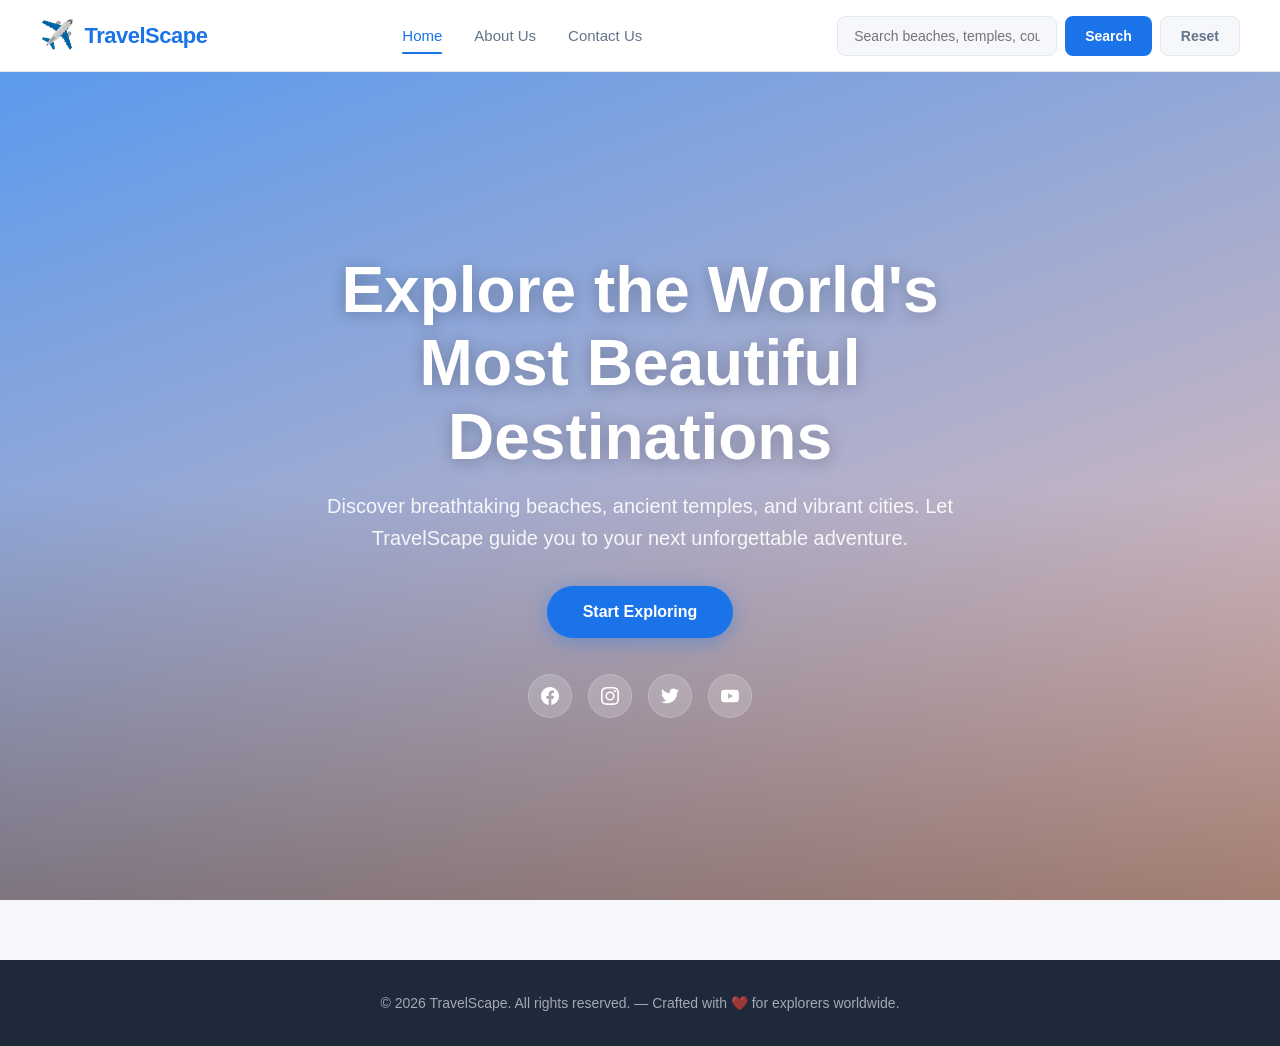
<file: index.html>
<!DOCTYPE html>
<html>
<head>
  <meta http-equiv="refresh" content="0; url=travel_recommendation.html">
  <title>TravelScape</title>
</head>
<body>
  <p>Redirecting to Travel Recommendation...</p>
</body>
</html>
</file>
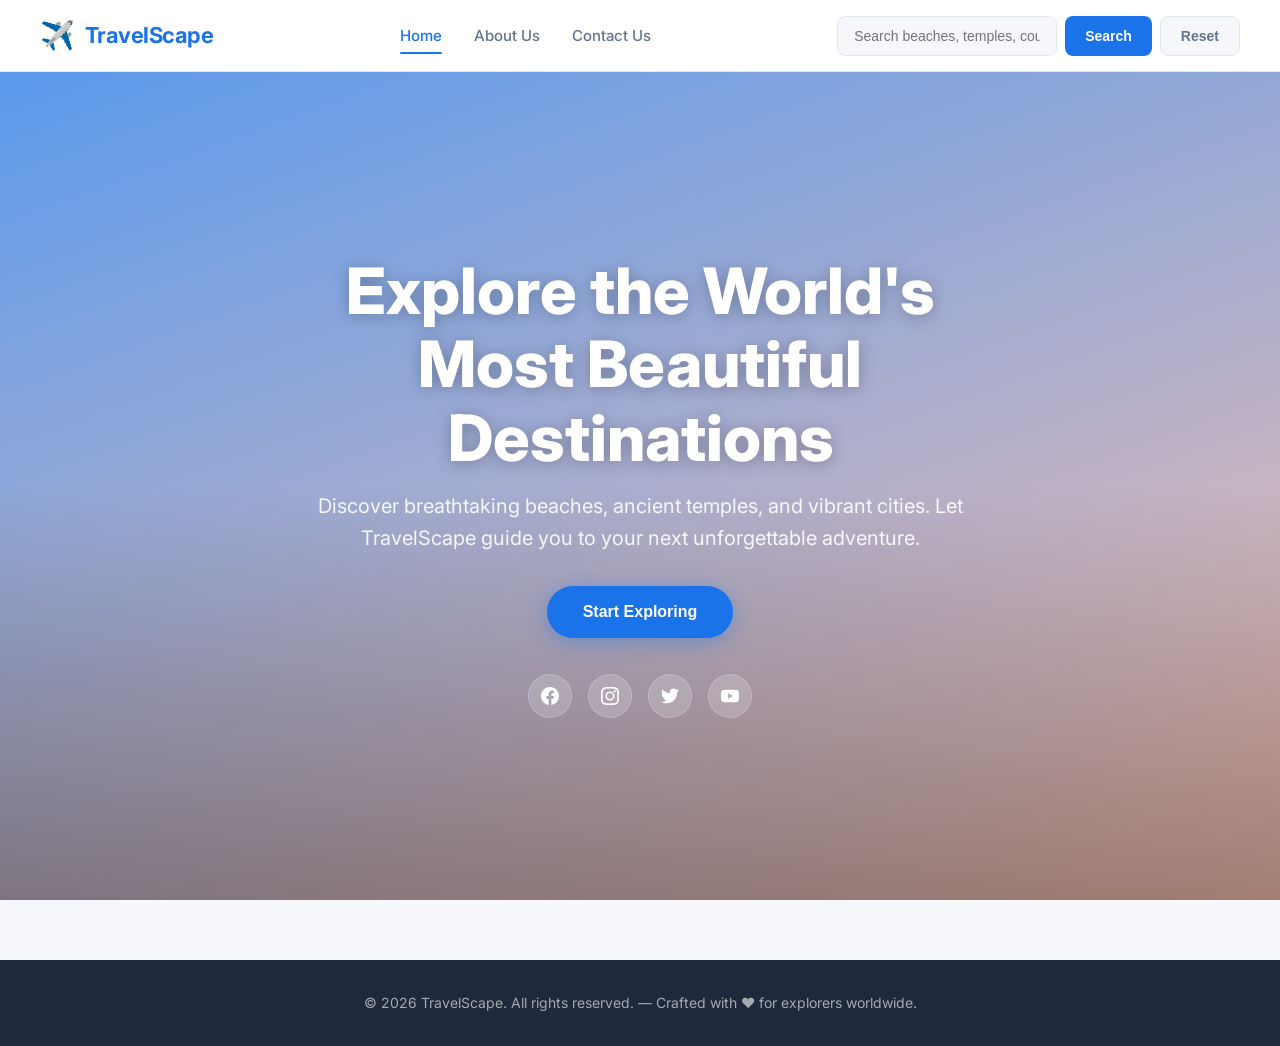
<file: travel_recommendation.html>
<!DOCTYPE html>
<html lang="en">
<head>
  <meta charset="UTF-8">
  <meta name="viewport" content="width=device-width, initial-scale=1.0">
  <title>TravelScape — Discover Your Next Adventure</title>
  <link rel="preconnect" href="https://fonts.googleapis.com">
  <link href="https://fonts.googleapis.com/css2?family=Inter:wght@400;500;600;700;800&display=swap" rel="stylesheet">
  <link rel="stylesheet" href="style.css">
</head>
<body>

  <!-- ═══════════════ NAVBAR ═══════════════ -->
  <nav class="navbar">
    <a href="#" class="nav-brand" onclick="showPage('home'); return false;">
      <span>✈️</span> TravelScape
    </a>

    <div class="nav-links">
      <a href="#" class="nav-link active" data-page="home">Home</a>
      <a href="#" class="nav-link" data-page="about">About Us</a>
      <a href="#" class="nav-link" data-page="contact">Contact Us</a>
    </div>

    <div class="nav-search">
      <input type="text" id="searchInput" placeholder="Search beaches, temples, countries…">
      <button class="btn btn-primary" id="searchBtn">Search</button>
      <button class="btn btn-secondary" id="resetBtn">Reset</button>
    </div>
  </nav>

  <!-- ═══════════════ HOME PAGE ═══════════════ -->
  <section id="home" class="section-visible">

    <!-- Hero -->
    <div class="hero">
      <div class="hero-content">
        <h1>Explore the World's Most Beautiful Destinations</h1>
        <p>Discover breathtaking beaches, ancient temples, and vibrant cities. Let TravelScape guide you to your next unforgettable adventure.</p>
        <button class="btn btn-primary" onclick="document.getElementById('searchInput').focus()">
          Start Exploring
        </button>

        <div class="social-icons">
          <a href="#" title="Facebook">
            <svg width="18" height="18" viewBox="0 0 24 24" fill="currentColor"><path d="M24 12.073c0-6.627-5.373-12-12-12s-12 5.373-12 12c0 5.99 4.388 10.954 10.125 11.854v-8.385H7.078v-3.47h3.047V9.43c0-3.007 1.792-4.669 4.533-4.669 1.312 0 2.686.235 2.686.235v2.953H15.83c-1.491 0-1.956.925-1.956 1.874v2.25h3.328l-.532 3.47h-2.796v8.385C19.612 23.027 24 18.062 24 12.073z"/></svg>
          </a>
          <a href="#" title="Instagram">
            <svg width="18" height="18" viewBox="0 0 24 24" fill="currentColor"><path d="M12 2.163c3.204 0 3.584.012 4.85.07 3.252.148 4.771 1.691 4.919 4.919.058 1.265.069 1.645.069 4.849 0 3.205-.012 3.584-.069 4.849-.149 3.225-1.664 4.771-4.919 4.919-1.266.058-1.644.07-4.85.07-3.204 0-3.584-.012-4.849-.07-3.26-.149-4.771-1.699-4.919-4.92-.058-1.265-.07-1.644-.07-4.849 0-3.204.013-3.583.07-4.849.149-3.227 1.664-4.771 4.919-4.919 1.266-.057 1.645-.069 4.849-.069zM12 0C8.741 0 8.333.014 7.053.072 2.695.272.273 2.69.073 7.052.014 8.333 0 8.741 0 12c0 3.259.014 3.668.072 4.948.2 4.358 2.618 6.78 6.98 6.98C8.333 23.986 8.741 24 12 24c3.259 0 3.668-.014 4.948-.072 4.354-.2 6.782-2.618 6.979-6.98.059-1.28.073-1.689.073-4.948 0-3.259-.014-3.667-.072-4.947-.196-4.354-2.617-6.78-6.979-6.98C15.668.014 15.259 0 12 0zm0 5.838a6.162 6.162 0 100 12.324 6.162 6.162 0 000-12.324zM12 16a4 4 0 110-8 4 4 0 010 8zm6.406-11.845a1.44 1.44 0 100 2.881 1.44 1.44 0 000-2.881z"/></svg>
          </a>
          <a href="#" title="Twitter">
            <svg width="18" height="18" viewBox="0 0 24 24" fill="currentColor"><path d="M23.953 4.57a10 10 0 01-2.825.775 4.958 4.958 0 002.163-2.723c-.951.555-2.005.959-3.127 1.184a4.92 4.92 0 00-8.384 4.482C7.69 8.095 4.067 6.13 1.64 3.162a4.822 4.822 0 00-.666 2.475c0 1.71.87 3.213 2.188 4.096a4.904 4.904 0 01-2.228-.616v.06a4.923 4.923 0 003.946 4.827 4.996 4.996 0 01-2.212.085 4.936 4.936 0 004.604 3.417 9.867 9.867 0 01-6.102 2.105c-.39 0-.779-.023-1.17-.067a13.995 13.995 0 007.557 2.209c9.053 0 13.998-7.496 13.998-13.985 0-.21 0-.42-.015-.63A9.935 9.935 0 0024 4.59z"/></svg>
          </a>
          <a href="#" title="YouTube">
            <svg width="18" height="18" viewBox="0 0 24 24" fill="currentColor"><path d="M23.498 6.186a3.016 3.016 0 0 0-2.122-2.136C19.505 3.545 12 3.545 12 3.545s-7.505 0-9.377.505A3.017 3.017 0 0 0 .502 6.186C0 8.07 0 12 0 12s0 3.93.502 5.814a3.016 3.016 0 0 0 2.122 2.136c1.871.505 9.376.505 9.376.505s7.505 0 9.377-.505a3.015 3.015 0 0 0 2.122-2.136C24 15.93 24 12 24 12s0-3.93-.502-5.814zM9.545 15.568V8.432L15.818 12l-6.273 3.568z"/></svg>
          </a>
        </div>
      </div>
    </div>

    <!-- Results (shown after search) -->
    <div id="results" class="results-section section-hidden">
      <h2 id="resultsTitle" class="results-title"></h2>
      <p id="resultsSub" class="results-subtitle"></p>
      <div id="resultsGrid" class="results-grid"></div>
    </div>
  </section>

  <!-- ═══════════════ ABOUT US ═══════════════ -->
  <section id="about" class="section-hidden">
    <div class="page-section padded-top">
      <div class="section-header">
        <h2>About Us</h2>
        <p>We're passionate travelers building tools to help you discover the world.</p>
      </div>

      <p class="about-text">
        TravelScape was founded in 2024 with a simple mission: make travel planning effortless and inspiring.
        Our team curates the best destinations across beaches, temples, and cities worldwide, combining local
        expertise with cutting-edge technology. Whether you're seeking serene coastlines, spiritual journeys,
        or urban adventures, we help you find the perfect destination with personalized recommendations.
      </p>

      <div class="section-header">
        <h2>Our Team</h2>
        <p>Meet the passionate people behind TravelScape.</p>
      </div>

      <div class="team-grid">
        <div class="team-card">
          <div class="team-avatar">AK</div>
          <h4>Arjun Kumar</h4>
          <div class="role">Founder & CEO</div>
        </div>
        <div class="team-card">
          <div class="team-avatar">SP</div>
          <h4>Sophia Patel</h4>
          <div class="role">Head of Travel Curation</div>
        </div>
        <div class="team-card">
          <div class="team-avatar">MR</div>
          <h4>Marco Rossi</h4>
          <div class="role">Lead Developer</div>
        </div>
        <div class="team-card">
          <div class="team-avatar">LW</div>
          <h4>Lily Wang</h4>
          <div class="role">UX Designer</div>
        </div>
      </div>
    </div>
  </section>

  <!-- ═══════════════ CONTACT US ═══════════════ -->
  <section id="contact" class="section-hidden">
    <div class="page-section padded-top">
      <div class="section-header">
        <h2>Contact Us</h2>
        <p>Have questions or feedback? We'd love to hear from you.</p>
      </div>

      <form class="contact-form" id="contactForm">
        <div class="form-group">
          <label for="contactName">Name</label>
          <input type="text" id="contactName" placeholder="Enter your name" required>
        </div>
        <div class="form-group">
          <label for="contactEmail">Email</label>
          <input type="email" id="contactEmail" placeholder="Enter your email" required>
        </div>
        <div class="form-group">
          <label for="contactMessage">Message</label>
          <textarea id="contactMessage" placeholder="Write your message here…" required></textarea>
        </div>
        <button type="submit" class="btn btn-primary">Submit</button>
      </form>
    </div>
  </section>

  <!-- ═══════════════ FOOTER ═══════════════ -->
  <footer class="footer">
    &copy; 2026 TravelScape. All rights reserved. — Crafted with ❤️ for explorers worldwide.
  </footer>

  <script src="travel_recommendation.js"></script>
</body>
</html>
</file>
<file: style.css>
/* ── Reset & Base ────────────────────────────────────────── */
*, *::before, *::after { margin: 0; padding: 0; box-sizing: border-box; }

:root {
  --primary: #1a73e8;
  --primary-dark: #1557b0;
  --accent: #ff6f3c;
  --bg: #f5f7fa;
  --surface: #ffffff;
  --text: #1e293b;
  --text-muted: #64748b;
  --border: #e2e8f0;
  --shadow: 0 2px 12px rgba(0,0,0,.08);
  --radius: 12px;
  --nav-height: 72px;
  --transition: .25s ease;
}

html { scroll-behavior: smooth; }
body {
  font-family: 'Inter', -apple-system, BlinkMacSystemFont, 'Segoe UI', Roboto, sans-serif;
  color: var(--text);
  background: var(--bg);
  line-height: 1.6;
}

a { text-decoration: none; color: inherit; }
img { max-width: 100%; display: block; }
ul { list-style: none; }

/* ── Navbar ──────────────────────────────────────────────── */
.navbar {
  position: fixed; top: 0; left: 0; right: 0; z-index: 1000;
  height: var(--nav-height);
  background: rgba(255,255,255,.92);
  backdrop-filter: blur(16px);
  border-bottom: 1px solid var(--border);
  display: flex; align-items: center; justify-content: space-between;
  padding: 0 40px;
  transition: box-shadow var(--transition);
}
.navbar.scrolled { box-shadow: 0 4px 20px rgba(0,0,0,.08); }

.nav-brand {
  display: flex; align-items: center; gap: 10px;
  font-size: 22px; font-weight: 700; color: var(--primary);
  letter-spacing: -0.5px;
}
.nav-brand span { font-size: 28px; }

.nav-links {
  display: flex; align-items: center; gap: 32px;
}
.nav-links a {
  font-size: 15px; font-weight: 500; color: var(--text-muted);
  position: relative; transition: color var(--transition);
  padding: 4px 0;
}
.nav-links a:hover, .nav-links a.active {
  color: var(--primary);
}
.nav-links a::after {
  content: ''; position: absolute; bottom: -2px; left: 0; width: 0; height: 2px;
  background: var(--primary); border-radius: 2px; transition: width var(--transition);
}
.nav-links a:hover::after, .nav-links a.active::after { width: 100%; }

.nav-search {
  display: flex; align-items: center; gap: 8px;
}
.nav-search input {
  width: 220px; height: 40px; padding: 0 16px;
  border: 1px solid var(--border); border-radius: 8px;
  font-size: 14px; background: var(--bg);
  transition: border-color var(--transition), box-shadow var(--transition);
  outline: none;
}
.nav-search input:focus {
  border-color: var(--primary);
  box-shadow: 0 0 0 3px rgba(26,115,232,.12);
}
.btn {
  height: 40px; padding: 0 20px; border: none; border-radius: 8px;
  font-size: 14px; font-weight: 600; cursor: pointer;
  transition: background var(--transition), transform .15s;
}
.btn:active { transform: scale(.97); }
.btn-primary { background: var(--primary); color: #fff; }
.btn-primary:hover { background: var(--primary-dark); }
.btn-secondary { background: var(--bg); color: var(--text-muted); border: 1px solid var(--border); }
.btn-secondary:hover { background: #e2e8f0; }

/* ── Hero Section ────────────────────────────────────────── */
.hero {
  position: relative;
  height: 92vh; min-height: 600px;
  display: flex; align-items: center; justify-content: center;
  text-align: center;
  background:
    linear-gradient(160deg, rgba(26,115,232,.7) 0%, rgba(255,111,60,.4) 100%),
    url('https://images.unsplash.com/photo-1488646953014-85cb44e25828?w=1600&q=80') center/cover no-repeat;
  margin-top: var(--nav-height);
  overflow: hidden;
}
.hero::before {
  content: ''; position: absolute; inset: 0;
  background: linear-gradient(to bottom, transparent 50%, rgba(0,0,0,.35));
}
.hero-content {
  position: relative; z-index: 1; max-width: 700px; padding: 20px;
}
.hero h1 {
  font-size: clamp(36px, 5vw, 64px); font-weight: 800;
  color: #fff; line-height: 1.15; margin-bottom: 16px;
  text-shadow: 0 2px 16px rgba(0,0,0,.25);
}
.hero p {
  font-size: clamp(16px, 2vw, 20px); color: rgba(255,255,255,.9);
  margin-bottom: 32px; line-height: 1.6;
}
.hero .btn-primary {
  height: 52px; padding: 0 36px; font-size: 16px; border-radius: 26px;
  box-shadow: 0 4px 20px rgba(26,115,232,.4);
}

.social-icons {
  display: flex; gap: 16px; justify-content: center; margin-top: 36px;
}
.social-icons a {
  width: 44px; height: 44px; border-radius: 50%;
  background: rgba(255,255,255,.18); backdrop-filter: blur(8px);
  display: flex; align-items: center; justify-content: center;
  color: #fff; font-size: 18px;
  transition: background var(--transition), transform .2s;
  border: 1px solid rgba(255,255,255,.2);
}
.social-icons a:hover { background: rgba(255,255,255,.35); transform: translateY(-3px); }

/* ── Results Section ─────────────────────────────────────── */
.results-section {
  max-width: 1200px; margin: 0 auto; padding: 60px 24px;
  min-height: 100px;
}
.results-title {
  font-size: 28px; font-weight: 700; margin-bottom: 8px;
}
.results-subtitle {
  color: var(--text-muted); font-size: 15px; margin-bottom: 32px;
}
.results-grid {
  display: grid;
  grid-template-columns: repeat(auto-fill, minmax(280px, 1fr));
  gap: 24px;
}
.result-card {
  background: var(--surface); border-radius: var(--radius);
  overflow: hidden; box-shadow: var(--shadow);
  transition: transform var(--transition), box-shadow var(--transition);
  border: 1px solid var(--border);
}
.result-card:hover { transform: translateY(-6px); box-shadow: 0 12px 32px rgba(0,0,0,.12); }
.result-card img {
  width: 100%; height: 200px; object-fit: cover;
}
.result-card-body { padding: 20px; }
.result-card-body h3 {
  font-size: 18px; font-weight: 700; margin-bottom: 8px;
}
.result-card-body p {
  font-size: 14px; color: var(--text-muted); line-height: 1.6;
}
.result-card-body .local-time {
  margin-top: 12px; font-size: 13px; color: var(--primary);
  font-weight: 600; display: flex; align-items: center; gap: 6px;
}
.no-results {
  text-align: center; padding: 60px 20px; color: var(--text-muted);
}
.no-results .icon { font-size: 48px; margin-bottom: 12px; display: block; }

/* ── About Us ────────────────────────────────────────────── */
.page-section {
  max-width: 1000px; margin: 0 auto; padding: 100px 24px 60px;
}
.page-section.padded-top { padding-top: calc(var(--nav-height) + 48px); }
.section-header {
  text-align: center; margin-bottom: 48px;
}
.section-header h2 {
  font-size: 36px; font-weight: 800; margin-bottom: 12px;
}
.section-header p { color: var(--text-muted); font-size: 16px; max-width: 600px; margin: 0 auto; }

.about-text {
  font-size: 16px; line-height: 1.8; color: var(--text-muted);
  text-align: center; max-width: 700px; margin: 0 auto 48px;
}

.team-grid {
  display: grid; grid-template-columns: repeat(auto-fill, minmax(220px, 1fr)); gap: 28px;
}
.team-card {
  background: var(--surface); border-radius: var(--radius);
  padding: 32px 20px; text-align: center;
  box-shadow: var(--shadow); border: 1px solid var(--border);
  transition: transform var(--transition);
}
.team-card:hover { transform: translateY(-4px); }
.team-avatar {
  width: 80px; height: 80px; border-radius: 50%;
  background: linear-gradient(135deg, var(--primary), var(--accent));
  display: flex; align-items: center; justify-content: center;
  margin: 0 auto 16px; font-size: 32px; color: #fff; font-weight: 700;
}
.team-card h4 { font-size: 16px; font-weight: 700; margin-bottom: 4px; }
.team-card .role { font-size: 13px; color: var(--primary); font-weight: 500; }

/* ── Contact Us ──────────────────────────────────────────── */
.contact-form {
  max-width: 560px; margin: 0 auto;
  background: var(--surface); border-radius: var(--radius);
  padding: 40px; box-shadow: var(--shadow); border: 1px solid var(--border);
}
.form-group { margin-bottom: 20px; }
.form-group label {
  display: block; font-size: 14px; font-weight: 600; margin-bottom: 6px;
}
.form-group input, .form-group textarea {
  width: 100%; padding: 12px 16px;
  border: 1px solid var(--border); border-radius: 8px;
  font-size: 14px; font-family: inherit;
  transition: border-color var(--transition), box-shadow var(--transition);
  outline: none; background: var(--bg);
}
.form-group input:focus, .form-group textarea:focus {
  border-color: var(--primary);
  box-shadow: 0 0 0 3px rgba(26,115,232,.12);
}
.form-group textarea { min-height: 140px; resize: vertical; }
.contact-form .btn-primary {
  width: 100%; height: 48px; font-size: 16px; margin-top: 8px;
}

/* ── Footer ──────────────────────────────────────────────── */
.footer {
  background: #1e293b; color: rgba(255,255,255,.6); text-align: center;
  padding: 32px 24px; font-size: 14px; margin-top: 60px;
}

/* ── Section visibility ──────────────────────────────────── */
.section-hidden { display: none; }
.section-visible { display: block; }

/* ── Responsive ──────────────────────────────────────────── */
@media (max-width: 768px) {
  .navbar { padding: 0 16px; gap: 8px; flex-wrap: wrap; height: auto; padding: 12px 16px; }
  .nav-links { gap: 16px; }
  .nav-search input { width: 140px; }
  .hero { height: 70vh; min-height: 400px; }
}
</file>
